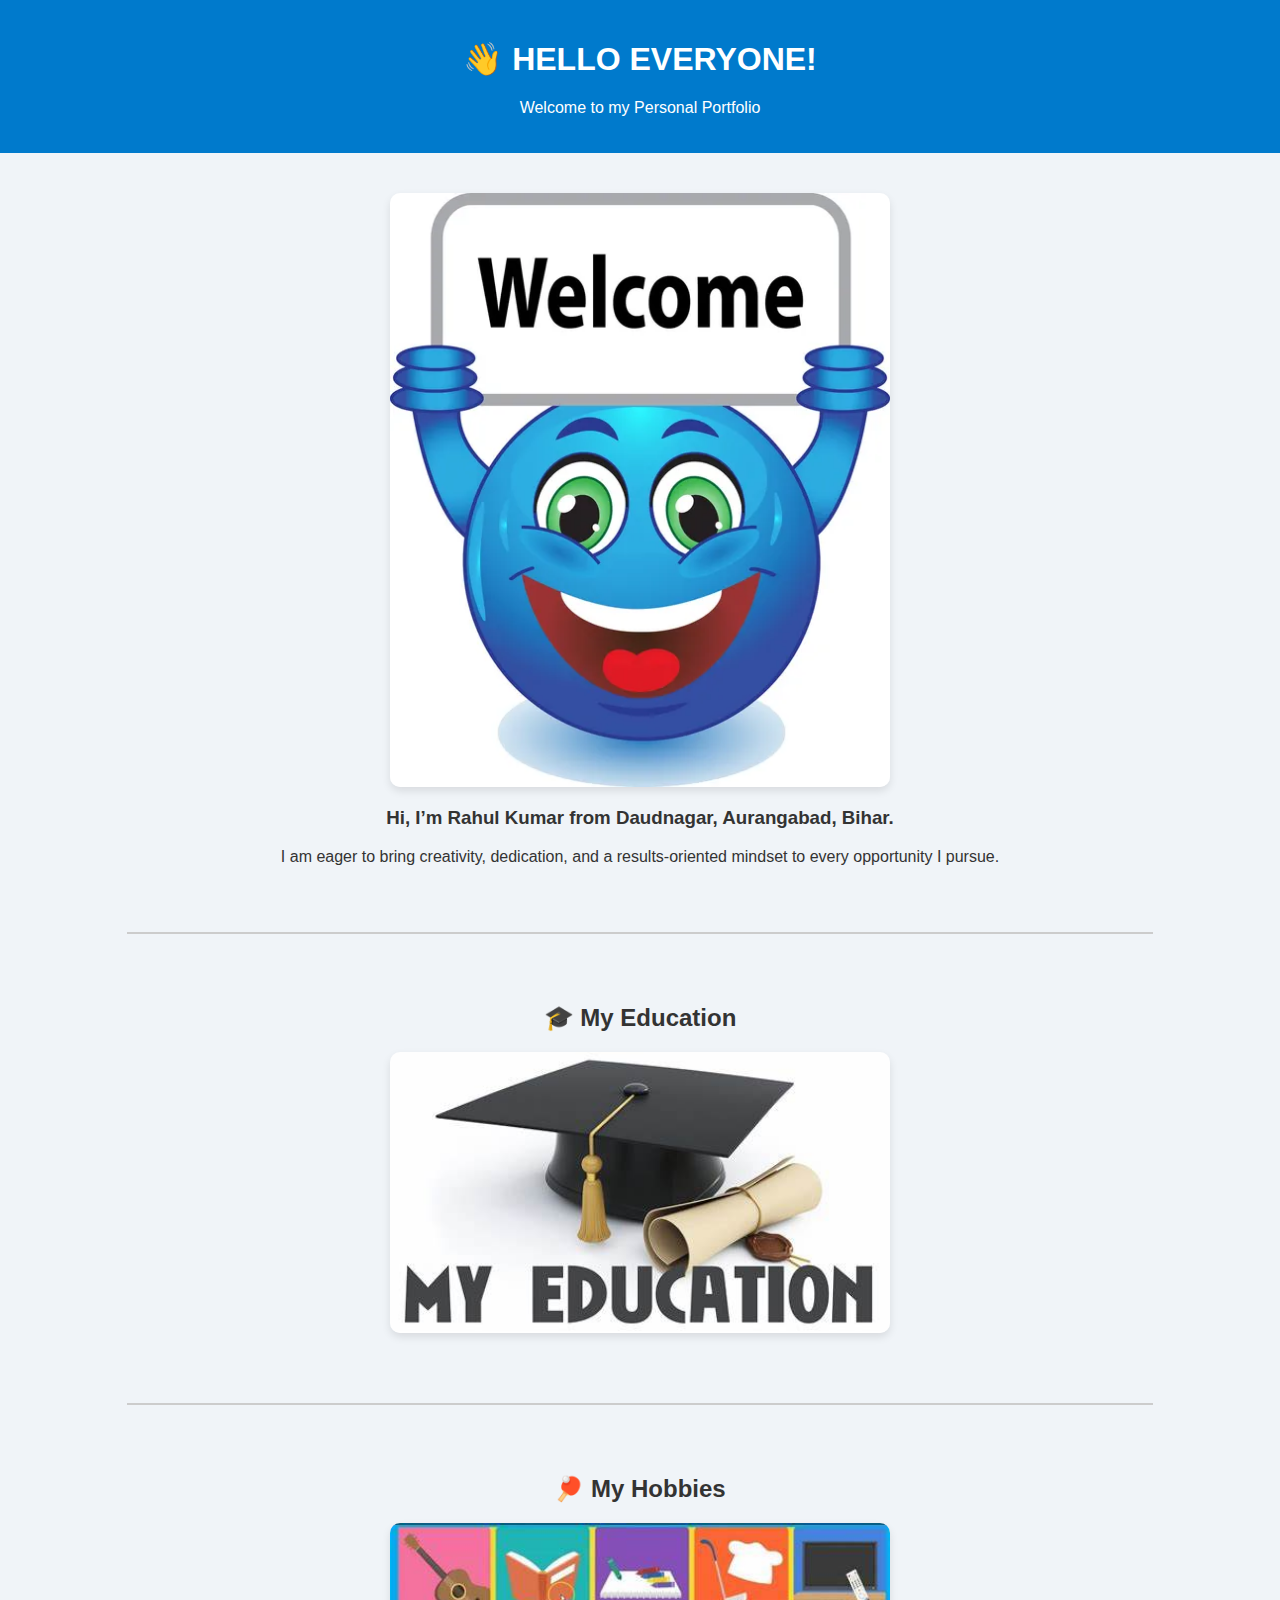
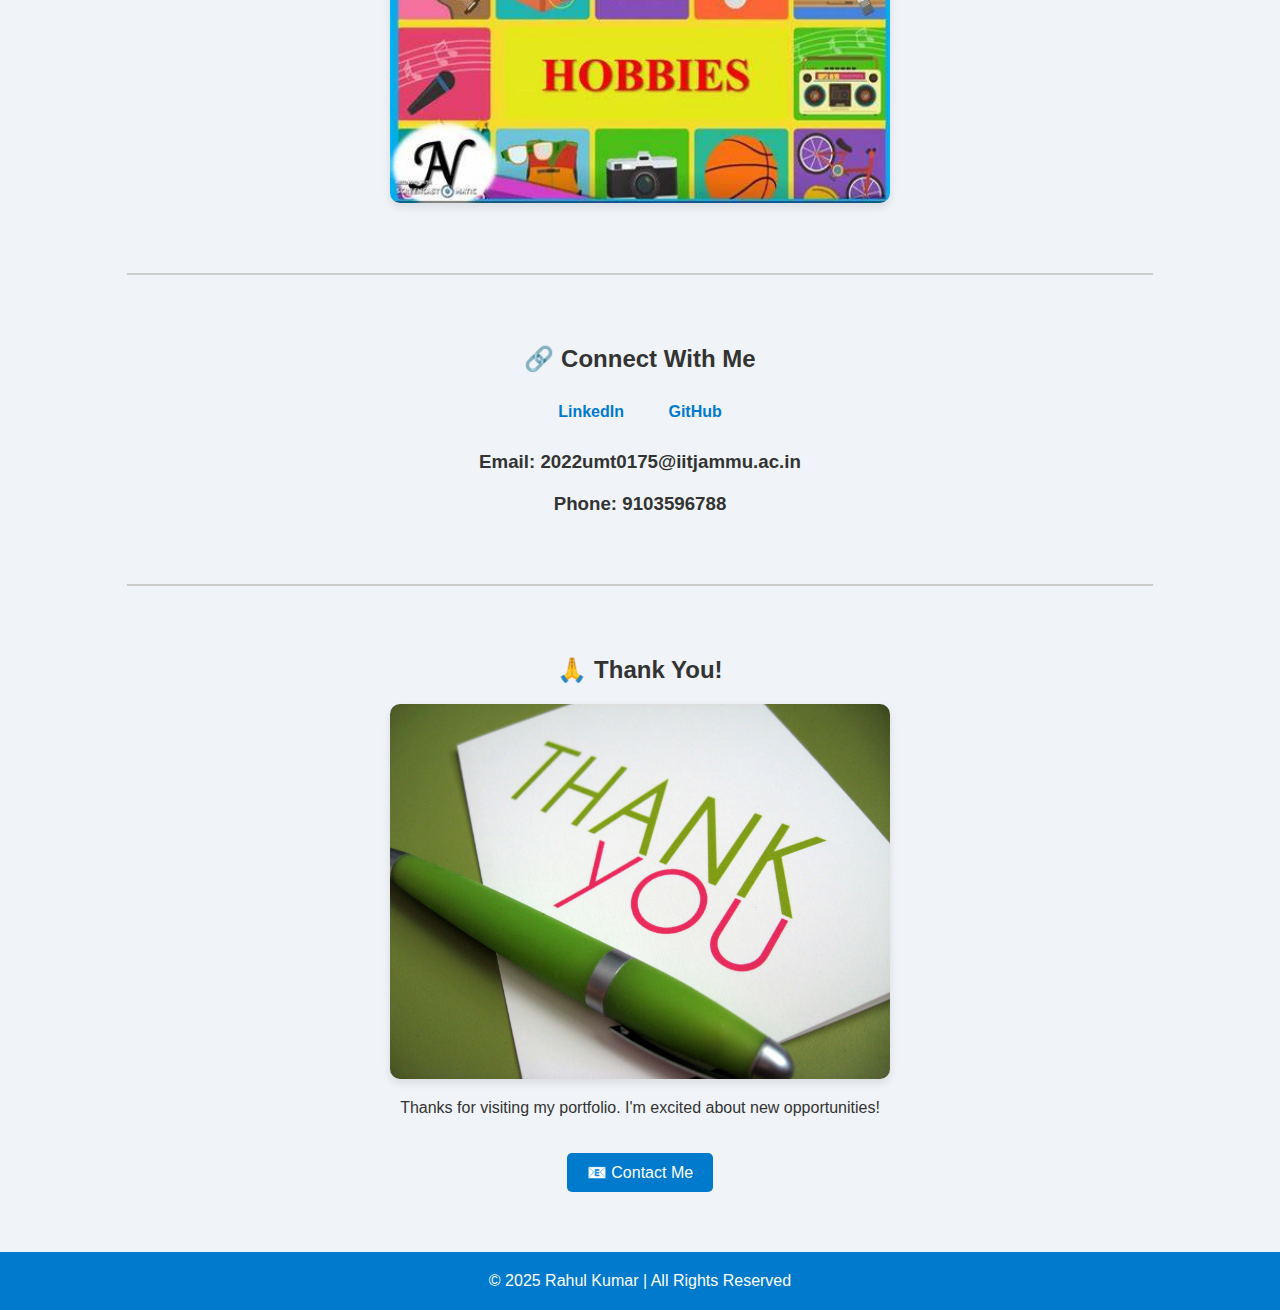
<file: index.html>
<!DOCTYPE html>
<html lang="en">
<head>
    <meta charset="UTF-8">
    <meta name="viewport" content="width=device-width, initial-scale=1.0">
    <title>Rahul Kumar | Portfolio</title>
    <link rel="stylesheet" href="styleindex.css">
</head>
<body>

    <header>
        <h1>👋 HELLO EVERYONE!</h1>
        <p>Welcome to my Personal Portfolio</p>
    </header>

    <section>
        <img src="welcome image.jpg" alt="Welcome Image">
        <h3>Hi, I’m <strong>Rahul Kumar</strong> from Daudnagar, Aurangabad, Bihar.</h3>
        <p>I am eager to bring creativity, dedication, and a results-oriented mindset to every opportunity I pursue.</p>
    </section>

    <hr />

    <section>
        <h2>🎓 My Education</h2>
        <a href="./myeducation.html">
            <img src="my education.jpg" alt="My Education">
        </a>
    </section>

    <hr />

    <section>
        <h2>🏓 My Hobbies</h2>
        <a href="./myhobbies.html">
            <img src="my hobbies.jpg" alt="My Hobbies">
        </a>
    </section>

    <hr />

    <section>
        <h2>🔗 Connect With Me</h2>
        <div class="links">
            <a href="https://www.linkedin.com/in/rahul-kumar-65657531a/" target="_blank">LinkedIn</a>
            <a href="https://github.com/Rahul5429" target="_blank">GitHub</a>
        </div>
        <div class="contact-info">
            <h3>Email: 2022umt0175@iitjammu.ac.in</h3>
            <h3>Phone: 9103596788</h3>
        </div>
    </section>

    <hr />

    <section>
        <h2>🙏 Thank You!</h2>
        <img src="last thanks image.jpg" alt="Thank You Image">
        <p>Thanks for visiting my portfolio. I'm excited about new opportunities!</p>
        <a class="btn" href="mailto:2022umt0175@iitjammu.ac.in">📧 Contact Me</a>
    </section>

    <footer>
        &copy; 2025 Rahul Kumar | All Rights Reserved
    </footer>

</body>
</html>



   
    
    
</body>
</html>
</file>
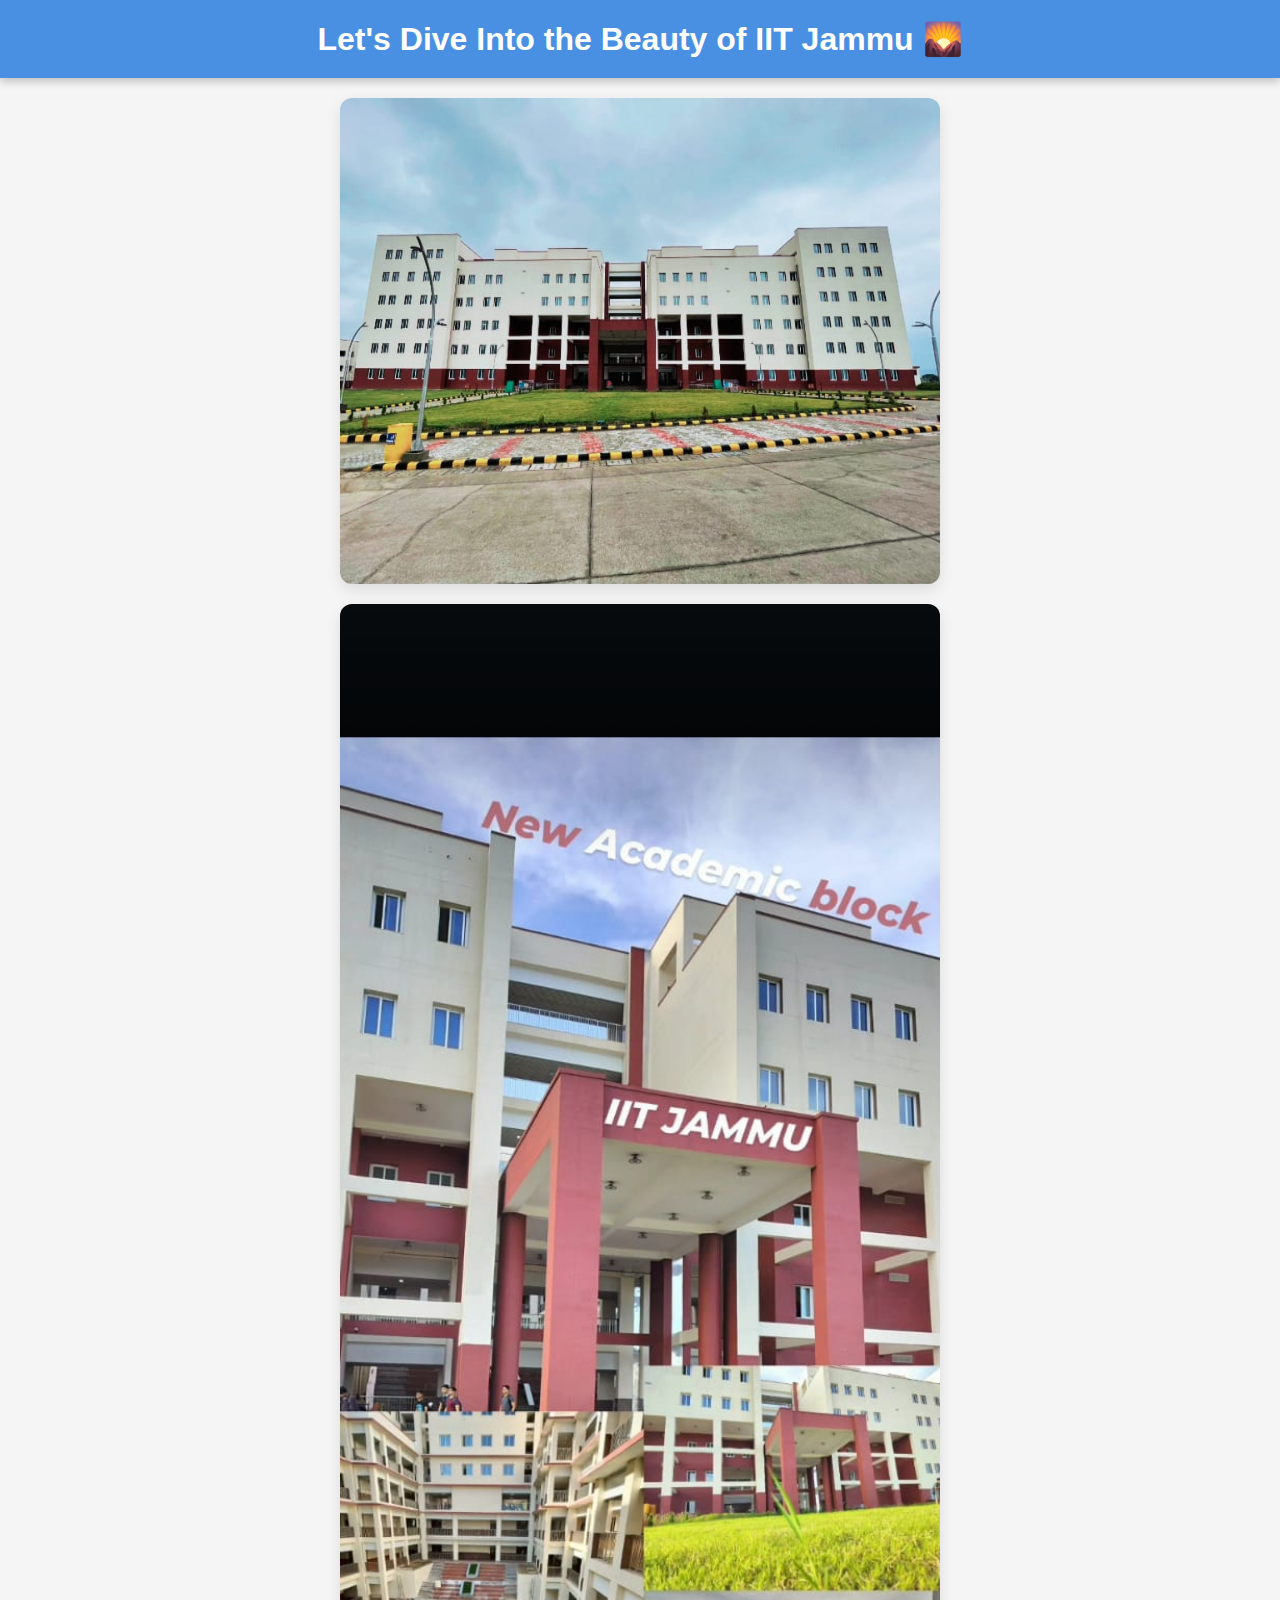
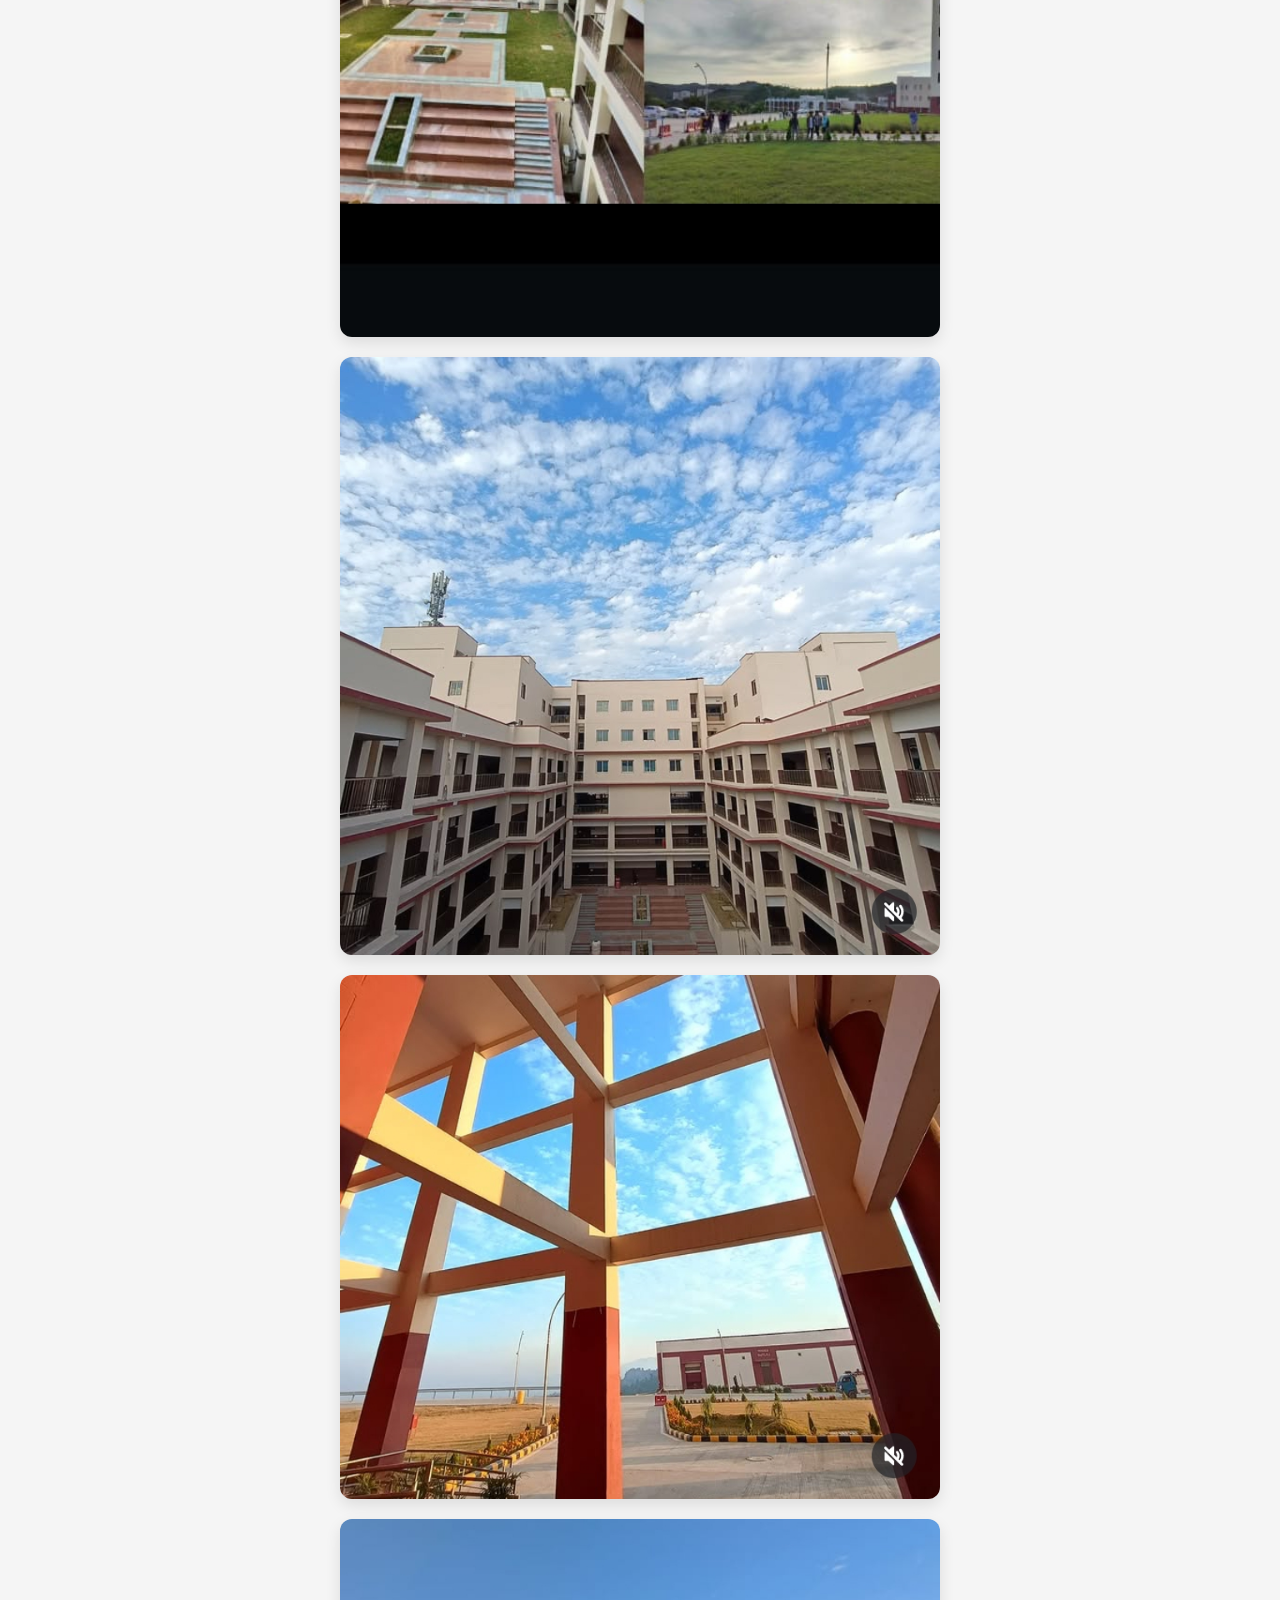
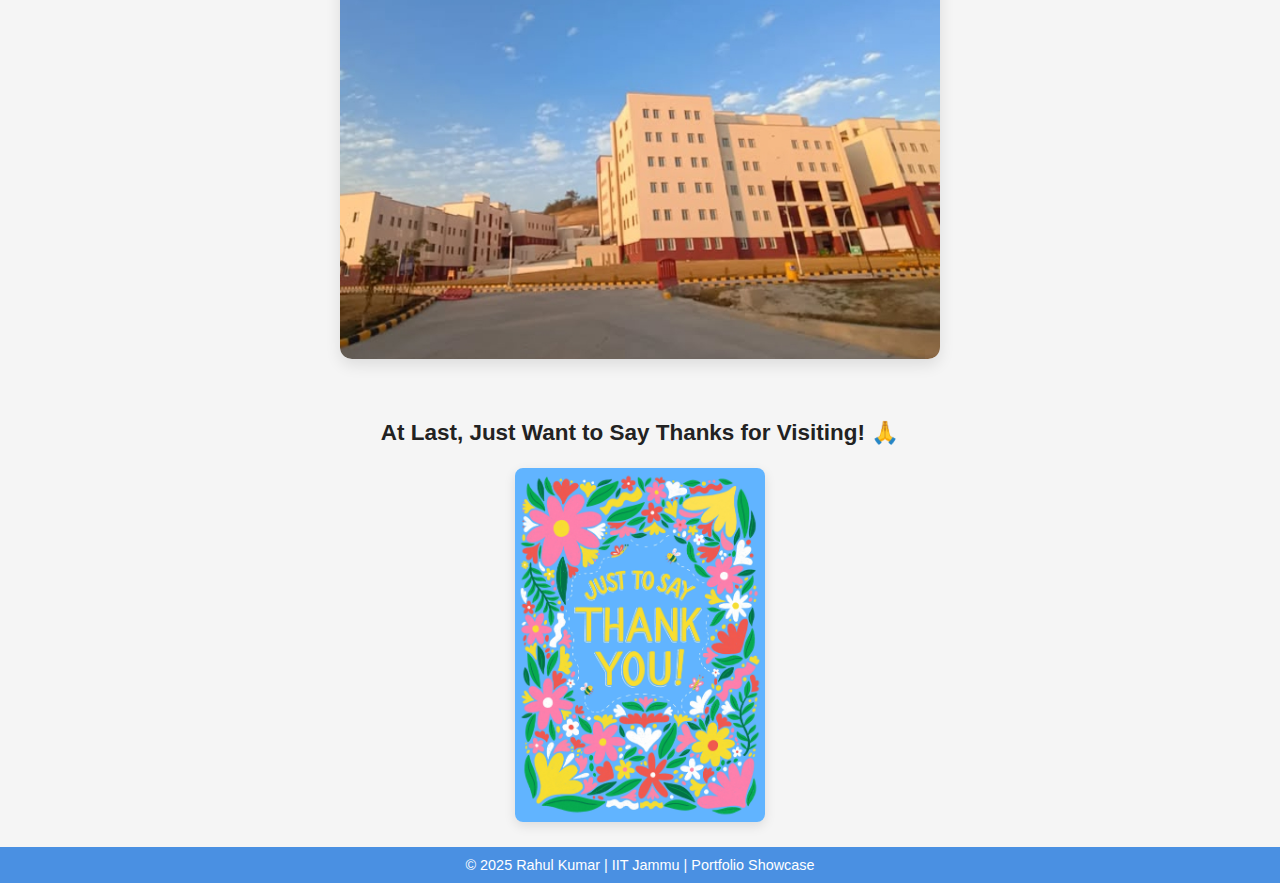
<file: collegebeauty.html>
<!DOCTYPE html>
<html lang="en">
<head>
  <meta charset="UTF-8" />
  <meta name="viewport" content="width=device-width, initial-scale=1.0"/>
  <title>Beauty of IIT Jammu</title>
  <link rel="stylesheet" href="stylecollegebeauty.css" />
</head>
<body>

  <header>
    <h1>Let's Dive Into the Beauty of IIT Jammu 🌄</h1>
  </header>

  <section class="gallery">
    <img src="college beauty image 2.jpg" alt="IIT Jammu View 1">
    <img src="college beauty image 3.jpg" alt="IIT Jammu View 2">
    <img src="college beauty image 4.jpg" alt="IIT Jammu View 3">
    <img src="college beauty image 5.jpg" alt="IIT Jammu View 4">
    <img src="college beauty image 6.jpg" alt="IIT Jammu View 5">
  </section>

  <div class="message">
    <h3>At Last, Just Want to Say Thanks for Visiting! 🙏</h3>
    <img src="thanks image.jpg" alt="Thank You" />
  </div>

  <footer>
    © 2025 Rahul Kumar | IIT Jammu | Portfolio Showcase
  </footer>

</body>
</html>
</file>
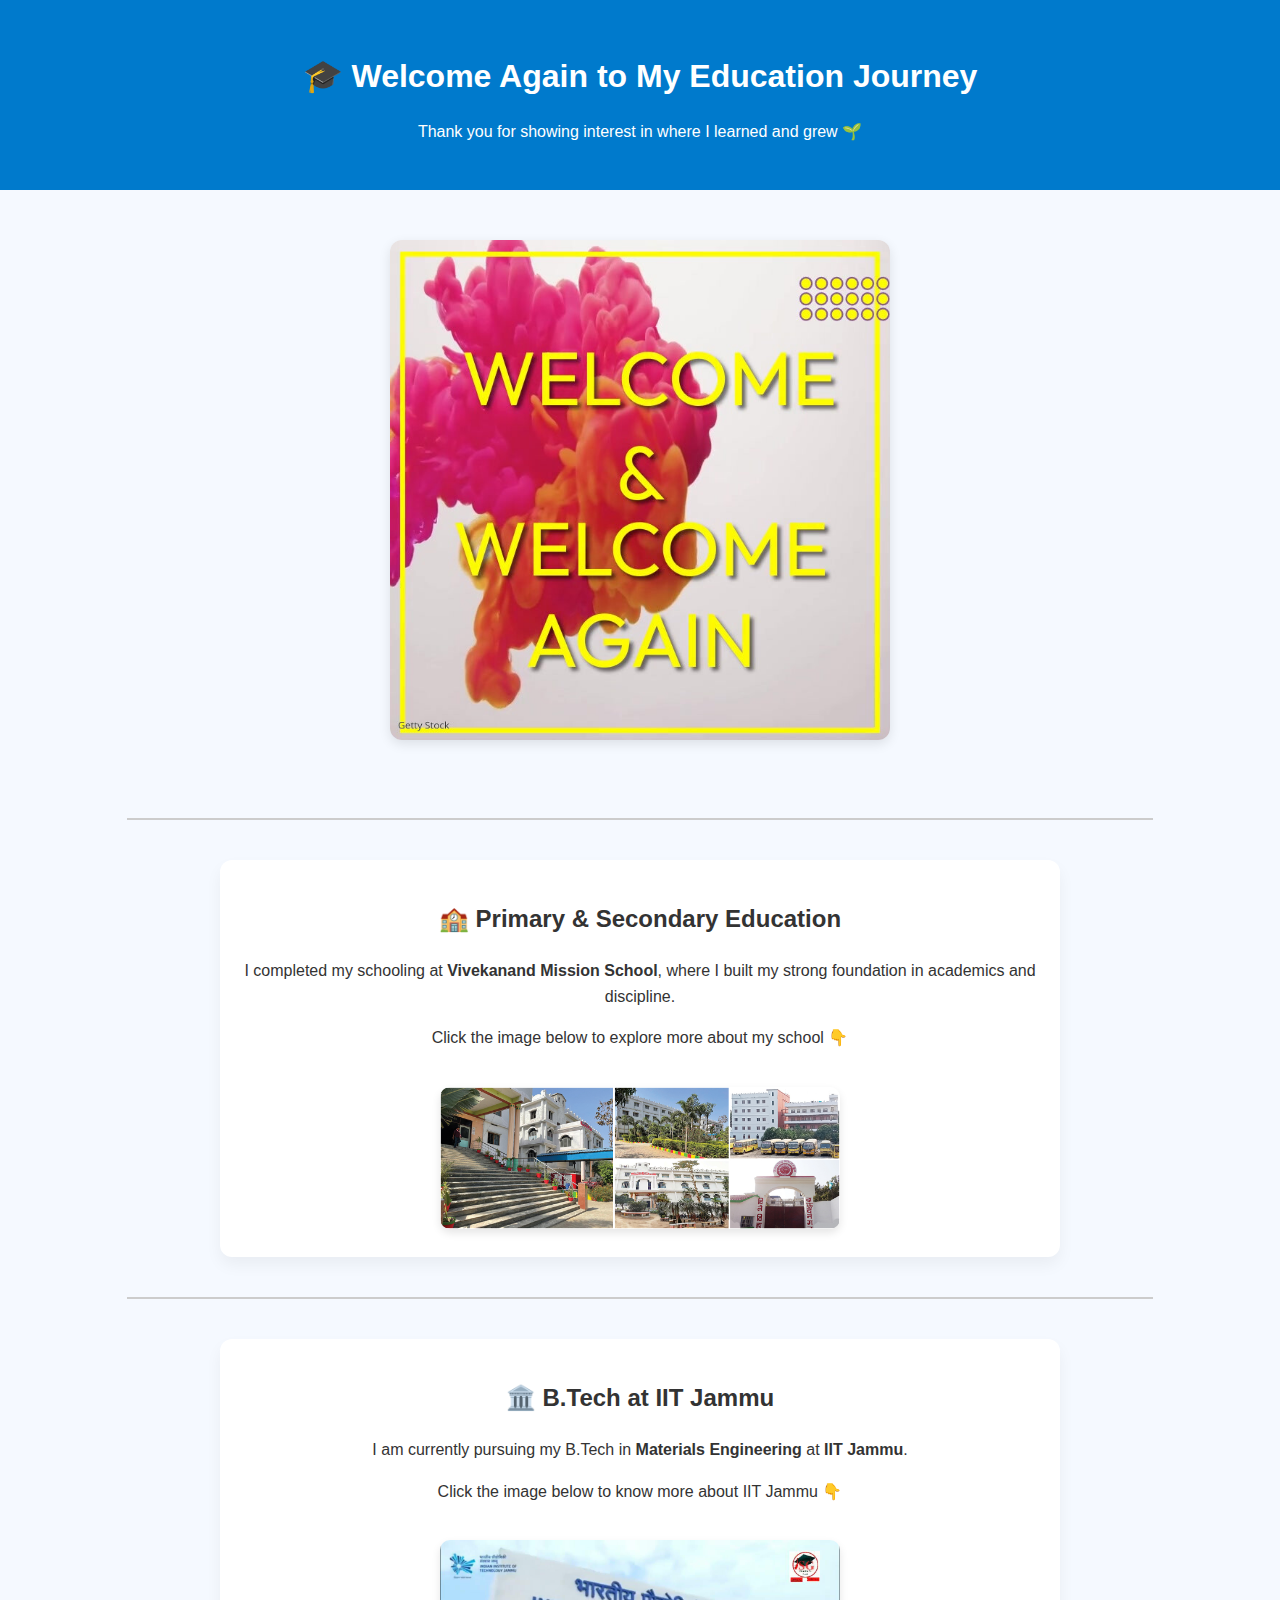
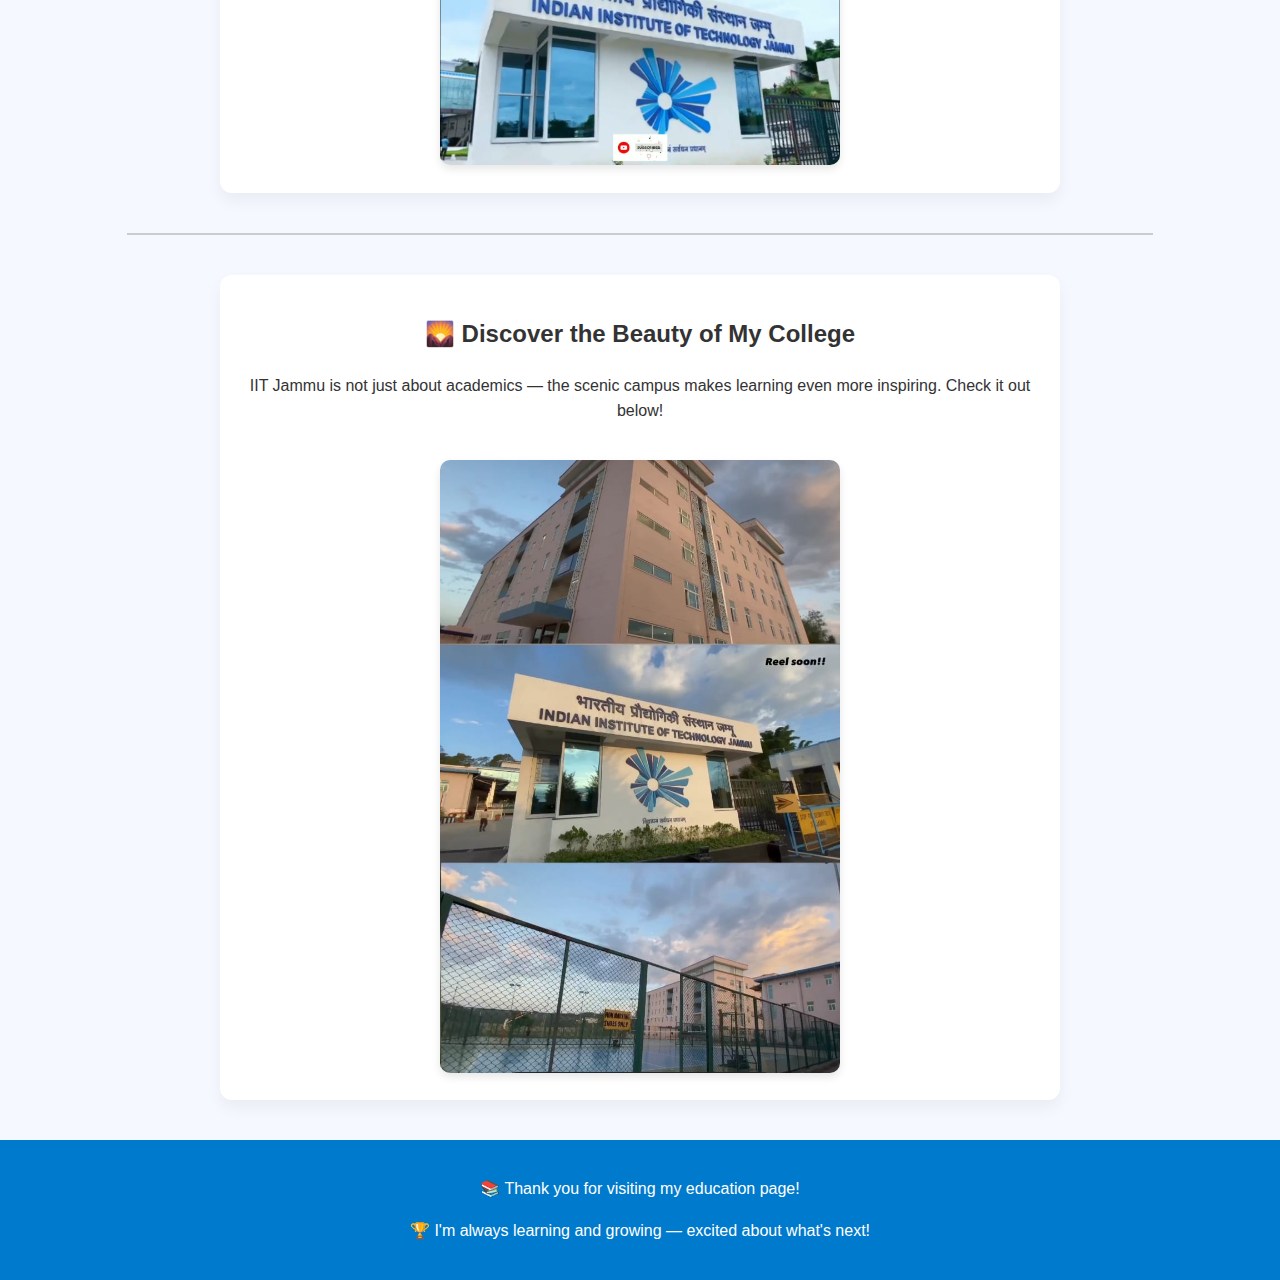
<file: myeducation.html>
<!DOCTYPE html>
<html lang="en">
<head>
    <meta charset="UTF-8">
    <meta name="viewport" content="width=device-width, initial-scale=1.0">
    <title>My Education | Rahul Kumar</title>
    <link rel="stylesheet" href="styleedu.css">
</head>
<body>

    <header>
        <h1>🎓 Welcome Again to My Education Journey</h1>
        <p>Thank you for showing interest in where I learned and grew 🌱</p>
    </header>

    <section class="intro">
        <img src="welcome again.jpg" alt="Welcome" />
    </section>

    <hr>

    <section class="education-block">
        <h2>🏫 Primary & Secondary Education</h2>
        <p>I completed my schooling at <strong>Vivekanand Mission School</strong>, where I built my strong foundation in academics and discipline.</p>
        <p>Click the image below to explore more about my school 👇</p>
        <a href="http://www.vivekanandmissionschool.org/" target="_blank">
            <img src="school image.jpg" alt="My School">
        </a>
    </section>

    <hr>

    <section class="education-block">
        <h2>🏛️ B.Tech at IIT Jammu</h2>
        <p>I am currently pursuing my B.Tech in <strong>Materials Engineering</strong> at <strong>IIT Jammu</strong>.</p>
        <p>Click the image below to know more about IIT Jammu 👇</p>
        <a href="https://www.iitjammu.ac.in/" target="_blank">
            <img src="college image.jpg" alt="IIT Jammu">
        </a>
    </section>

    <hr>

    <section class="education-block">
        <h2>🌄 Discover the Beauty of My College</h2>
        <p>IIT Jammu is not just about academics — the scenic campus makes learning even more inspiring. Check it out below!</p>
        <a href="./collegebeauty.html">
            <img src="college beauty image 1.jpg" alt="College Beauty">
        </a>
    </section>

    <footer>
        <p>📚 Thank you for visiting my education page!</p>
        <p>🏆 I'm always learning and growing — excited about what's next!</p>
    </footer>

</body>
</html>
</file>
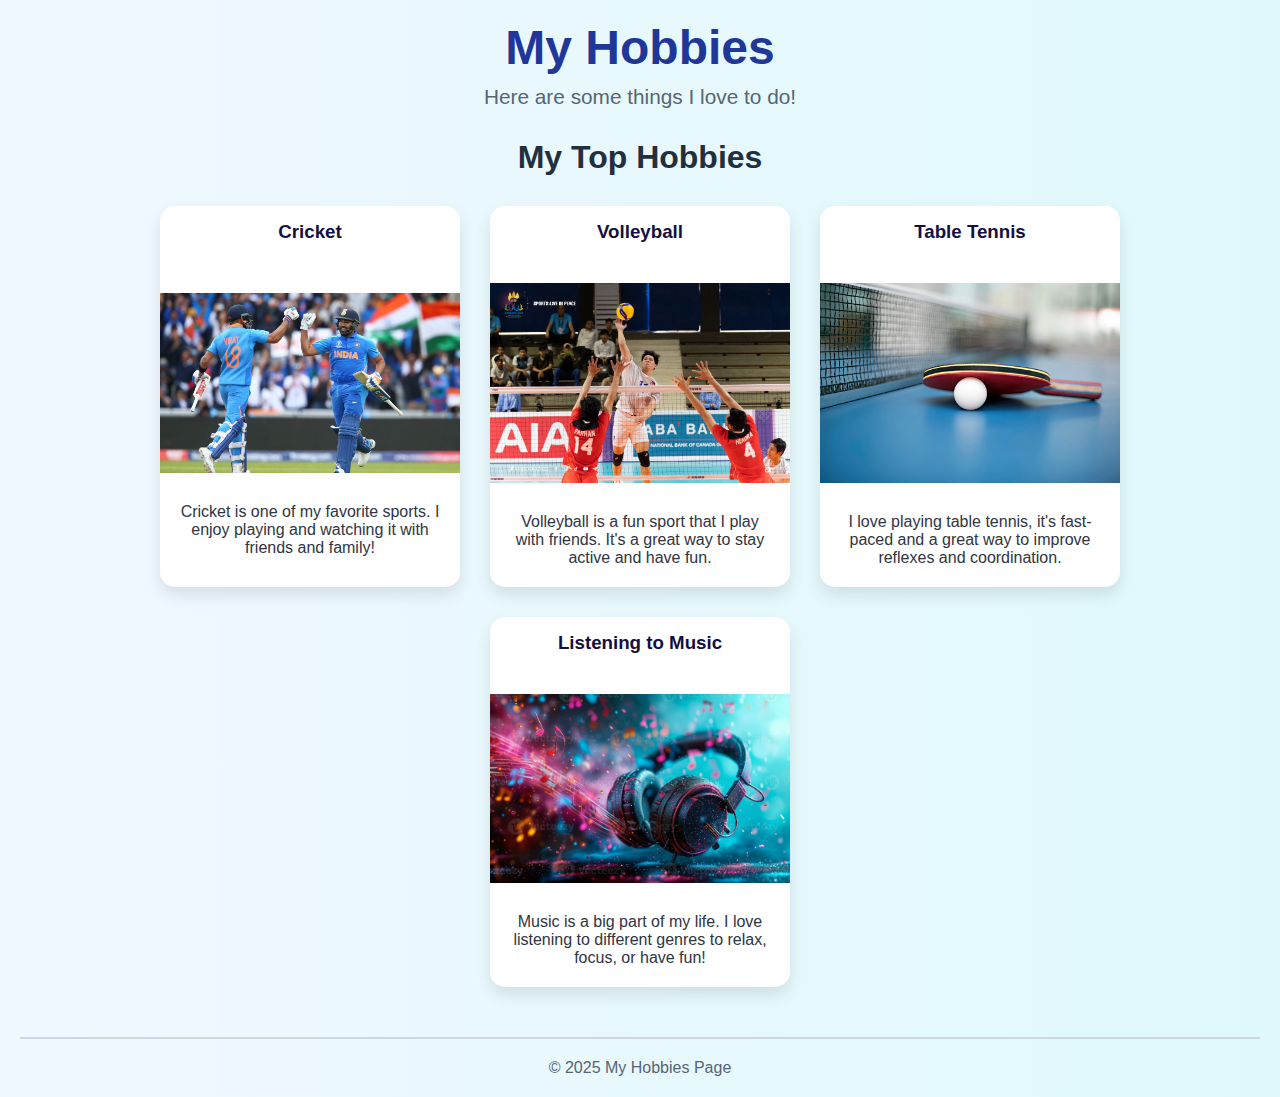
<file: myhobbies.html>
<!DOCTYPE html>
<html lang="en">
<head>
  <meta charset="UTF-8">
  <meta name="viewport" content="width=device-width, initial-scale=1.0">
  <title>My Hobbies</title>
  <link rel="stylesheet" href="stylehobby.css">

</head>
<body>

  <!-- Header Section -->
  <header>
    <h1>My Hobbies</h1>
    <p>Here are some things I love to do!</p>
  </header>

  <!-- Main Content Section -->
  <div>
    <h2>My Top Hobbies</h2>
    <div>
      <!-- Cricket Hobby -->
      <div>
        <h3>Cricket</h3>
        <img src="cricket.jpg" style="width: 100%; height: auto;" alt="Cricket" />
        <p>Cricket is one of my favorite sports. I enjoy playing and watching it with friends and family!</p>
      </div>

      <!-- Volleyball Hobby -->
      <div>
        <h3>Volleyball</h3>
        <img src="volleyball.jpg" style="width: 100%; height: auto;" alt="Volleyball" />
        <p>Volleyball is a fun sport that I play with friends. It's a great way to stay active and have fun.</p>
      </div>

      <!-- Table Tennis Hobby -->
      <div>
        <h3>Table Tennis</h3>
        <img src="table-tennis.jpg" style="width: 100%; height: auto;" alt="Table Tennis" />
        <p>I love playing table tennis, it's fast-paced and a great way to improve reflexes and coordination.</p>
      </div>

      <!-- Listening to Music Hobby -->
      <div>
        <h3>Listening to Music</h3>
        <img src="music.jpg" style="width: 100%; height: auto;" alt="Music" />
        <p>Music is a big part of my life. I love listening to different genres to relax, focus, or have fun!</p>
      </div>
    </div>
  </div>

  <!-- Footer Section -->
  <footer>
    <p>&copy; 2025 My Hobbies Page</p>
  </footer>

</body>
</html>
</file>
<file: styleindex.css>
body {
    font-family: 'Segoe UI', Tahoma, Geneva, Verdana, sans-serif;
    margin: 0;
    padding: 0;
    background: #f0f4f8;
    color: #333;
}

header {
    background-color: #007acc;
    color: white;
    padding: 20px 10px;
    text-align: center;
}

section {
    padding: 20px;
    text-align: center;
}

img {
    width: 70%;
    max-width: 500px;
    height: auto;
    border-radius: 10px;
    box-shadow: 0 4px 8px rgba(0,0,0,0.1);
    margin: 20px auto;
    display: block;
}

h1, h2, h3 {
    margin-top: 20px;
}

hr {
    margin: 30px auto;
    width: 80%;
    border: 1px solid #ccc;
}

.links a {
    display: inline-block;
    margin: 10px 20px;
    text-decoration: none;
    color: #007acc;
    font-weight: bold;
}

.links a:hover {
    text-decoration: underline;
}

footer {
    background-color: #007acc;
    color: white;
    text-align: center;
    padding: 20px 10px;
    margin-top: 40px;
}

.contact-info {
    margin: 10px 0;
}

.btn {
    display: inline-block;
    padding: 10px 20px;
    background-color: #007acc;
    color: white;
    border-radius: 5px;
    text-decoration: none;
    margin-top: 20px;
}

.btn:hover {
    background-color: #005b99;
}
</file>
<file: stylecollegebeauty.css>
body {
  font-family: 'Segoe UI', Tahoma, Geneva, Verdana, sans-serif;
  margin: 0;
  background: #f5f5f5;
  color: #333;
}

header {
  background-color: #4A90E2;
  padding: 20px 0;
  text-align: center;
  color: white;
  box-shadow: 0 4px 8px rgba(0, 0, 0, 0.2);
}

h1 {
  font-size: 2rem;
  margin: 0;
  animation: fadeInDown 1s ease-out;
}

.gallery {
  display: flex;
  flex-direction: column;
  align-items: center;
  padding: 20px;
  gap: 20px;
}

.gallery img {
  width: 80%;
  max-width: 600px;
  height: auto;
  border-radius: 12px;
  box-shadow: 0 6px 15px rgba(0, 0, 0, 0.1);
  transition: transform 0.3s ease;
}

.gallery img:hover {
  transform: scale(1.03);
}

.message {
  text-align: center;
  margin: 40px 0 20px;
  font-size: 1.2rem;
  color: #222;
}

.message img {
  width: 250px;
  border-radius: 8px;
  box-shadow: 0 4px 12px rgba(0,0,0,0.1);
}

footer {
  text-align: center;
  padding: 10px;
  background-color: #4A90E2;
  color: white;
  font-size: 0.9rem;
}

@keyframes fadeInDown {
  0% {
    opacity: 0;
    transform: translateY(-20px);
  }
  100% {
    opacity: 1;
    transform: translateY(0);
  }
}
</file>
<file: styleedu.css>
body {
    margin: 0;
    font-family: 'Segoe UI', Tahoma, Geneva, Verdana, sans-serif;
    background: #f5f9ff;
    color: #333;
    line-height: 1.6;
}

header {
    background-color: #007acc;
    color: white;
    padding: 30px 20px;
    text-align: center;
}

header h1 {
    margin-bottom: 10px;
}

section {
    padding: 30px 20px;
    text-align: center;
}

.intro img {
    width: 70%;
    max-width: 500px;
    border-radius: 12px;
    box-shadow: 0 4px 12px rgba(0,0,0,0.1);
    margin-top: 20px;
}

.education-block {
    background: white;
    margin: 30px auto;
    max-width: 800px;
    border-radius: 12px;
    padding: 20px;
    box-shadow: 0 8px 16px rgba(0,0,0,0.05);
    transition: transform 0.3s ease;
}

.education-block:hover {
    transform: scale(1.02);
}

.education-block img {
    width: 60%;
    max-width: 400px;
    margin-top: 20px;
    border-radius: 10px;
    box-shadow: 0 4px 8px rgba(0,0,0,0.1);
    transition: transform 0.3s;
}

.education-block img:hover {
    transform: scale(1.05);
}

hr {
    margin: 40px auto;
    width: 80%;
    border: 1px solid #ccc;
}

footer {
    background-color: #007acc;
    color: white;
    text-align: center;
    padding: 20px 10px;
    margin-top: 40px;
    font-size: 16px;
}
</file>
<file: stylehobby.css>
/* style.css */

/* === Reset and Base Styles === */
* {
    margin: 0;
    padding: 0;
    box-sizing: border-box;
  }
  
  body {
    font-family: 'Segoe UI', Tahoma, Geneva, Verdana, sans-serif;
    background: linear-gradient(to right, #f0f8ff, #dff9fb);
    color: #2c3e50;
    padding: 20px;
  }
  
  /* === Header === */
  header {
    text-align: center;
    margin-bottom: 30px;
  }
  
  header h1 {
    font-size: 3rem;
    color: #1e3799;
    margin-bottom: 10px;
  }
  
  header p {
    font-size: 1.3rem;
    color: #576574;
  }
  
  /* === Section Titles === */
  h2 {
    text-align: center;
    font-size: 2rem;
    color: #222f3e;
    margin-bottom: 30px;
  }
  
  /* === Hobby Cards Layout === */
  div > div {
    display: flex;
    flex-wrap: wrap;
    justify-content: center;
    gap: 30px;
  }
  
  /* === Individual Hobby Card === */
  div > div > div {
    background-color: #ffffff;
    border-radius: 15px;
    box-shadow: 0 8px 16px rgba(0, 0, 0, 0.1);
    width: 300px;
    overflow: hidden;
    transition: transform 0.3s ease, box-shadow 0.3s ease;
  }
  
  div > div > div:hover {
    transform: translateY(-8px);
    box-shadow: 0 12px 20px rgba(0, 0, 0, 0.15);
  }
  
  div > div > div img {
    width: 100%;
    height: 200px;
    object-fit: cover;
  }
  
  div > div > div h3 {
    text-align: center;
    color: #130f40;
    margin: 15px 0 10px;
  }
  
  div > div > div p {
    padding: 0 15px 20px;
    color: #2f3542;
    text-align: center;
  }
  
  /* === Footer === */
  footer {
    text-align: center;
    margin-top: 50px;
    padding-top: 20px;
    border-top: 2px solid #ced6e0;
    color: #576574;
    font-size: 1rem;
  }
  
  /* === Responsive === */
  @media (max-width: 600px) {
    div > div {
      flex-direction: column;
      align-items: center;
    }
  
    div > div > div {
      width: 90%;
    }
  }
</file>
